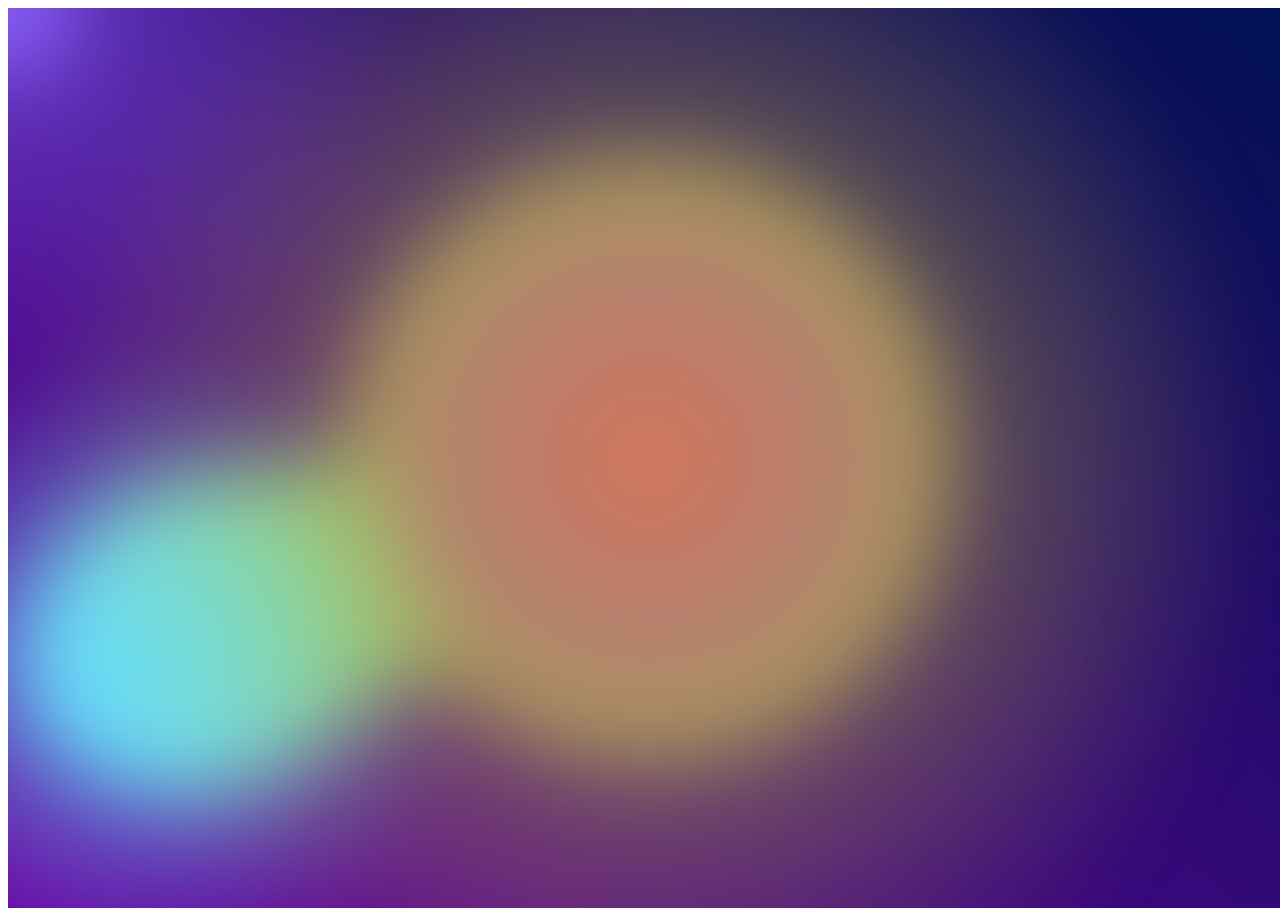
<file: cv.html>
<!DOCTYPE html>
<html lang="en">
<head>
    <meta charset="UTF-8">
    <meta name="viewport" content="width=device-width, initial-scale=1.0">
    <title>Document</title>
    <link rel="stylesheet" href="./assets/css/bg.css">
</head>
<body>
     <div class="gradient-bg">
    <svg xmlns="http://www.w3.org/2000/svg">
      <defs>
        <filter id="goo">
          <feGaussianBlur in="SourceGraphic" stdDeviation="10" result="blur" />
          <feColorMatrix in="blur" mode="matrix" values="1 0 0 0 0  0 1 0 0 0  0 0 1 0 0  0 0 0 18 -8" result="goo" />
          <feBlend in="SourceGraphic" in2="goo" />
        </filter>
      </defs>
    </svg>
    <div class="gradients-container">
      <div class="g1"></div>
      <div class="g2"></div>
      <div class="g3"></div>
      <div class="g4"></div>
      <div class="g5"></div>
      <div class="interactive"></div>
    </div>
  </div>
</body>
</html>
</file>
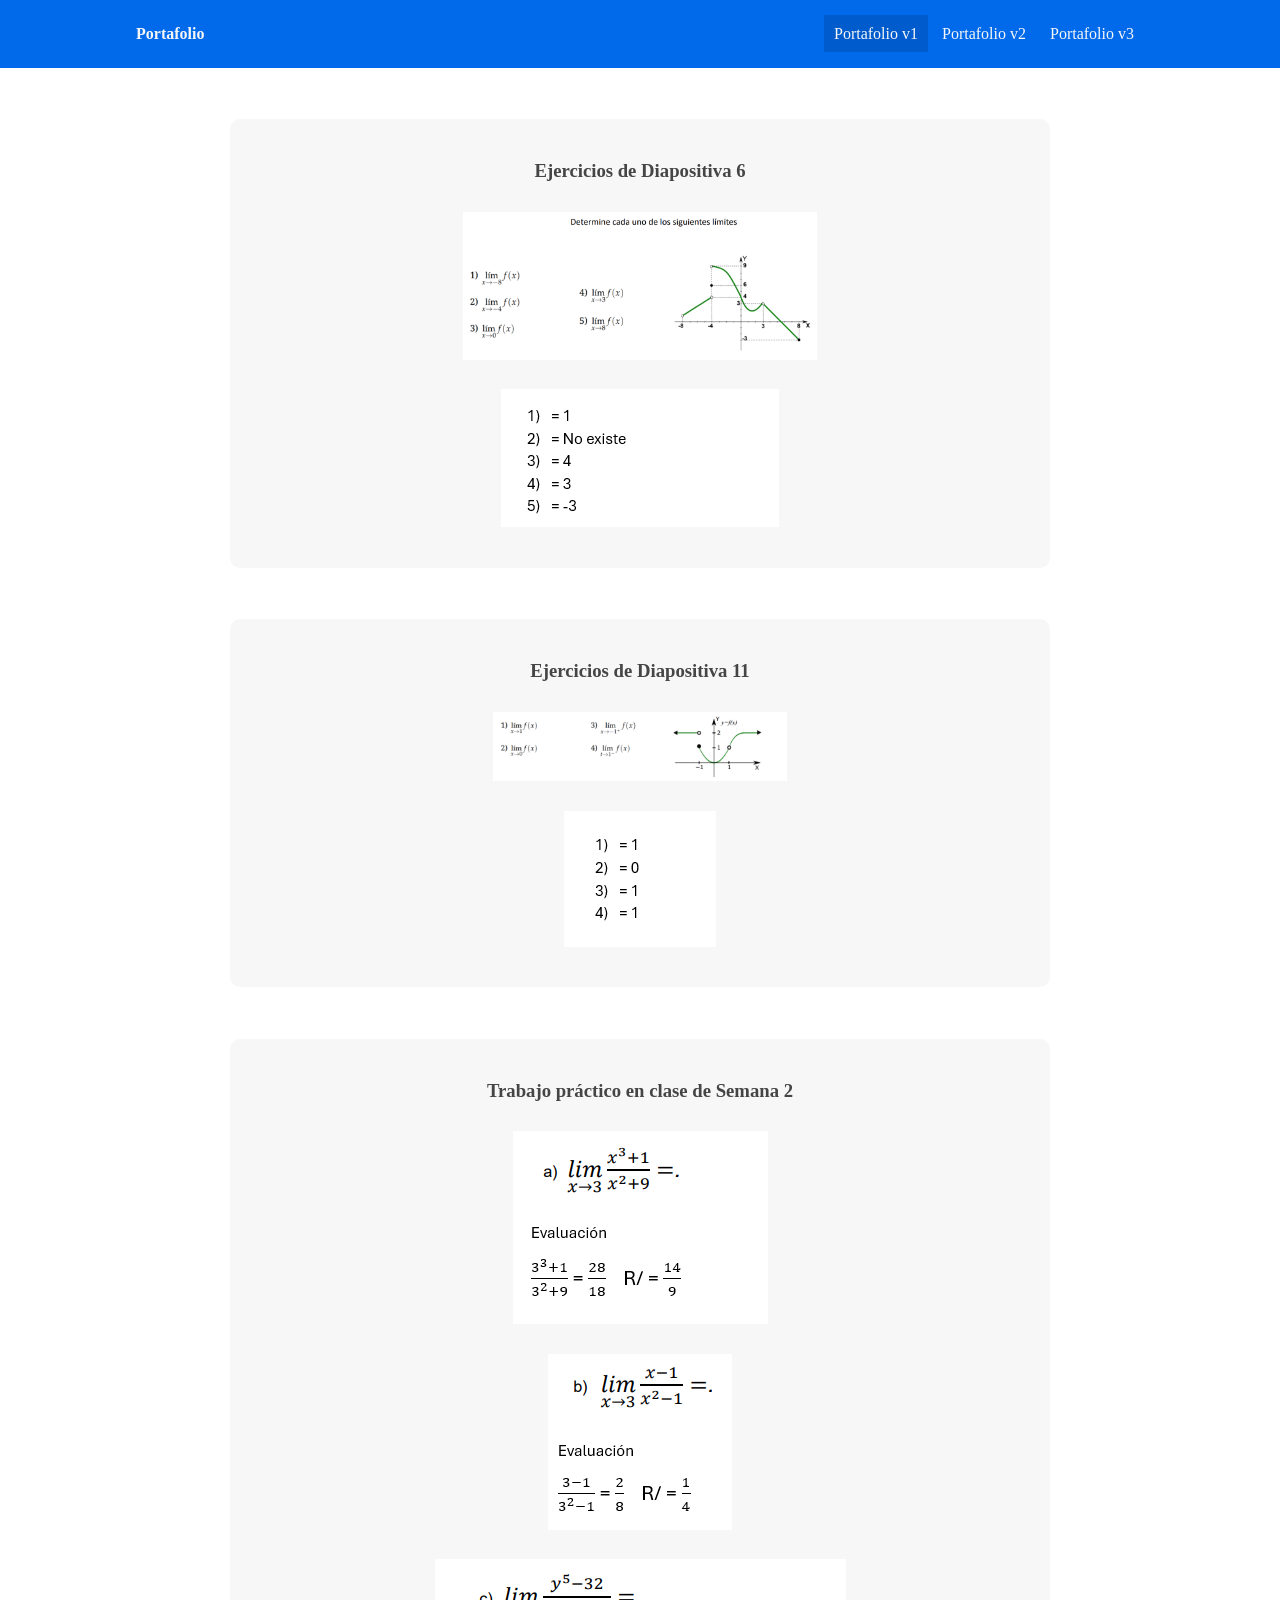
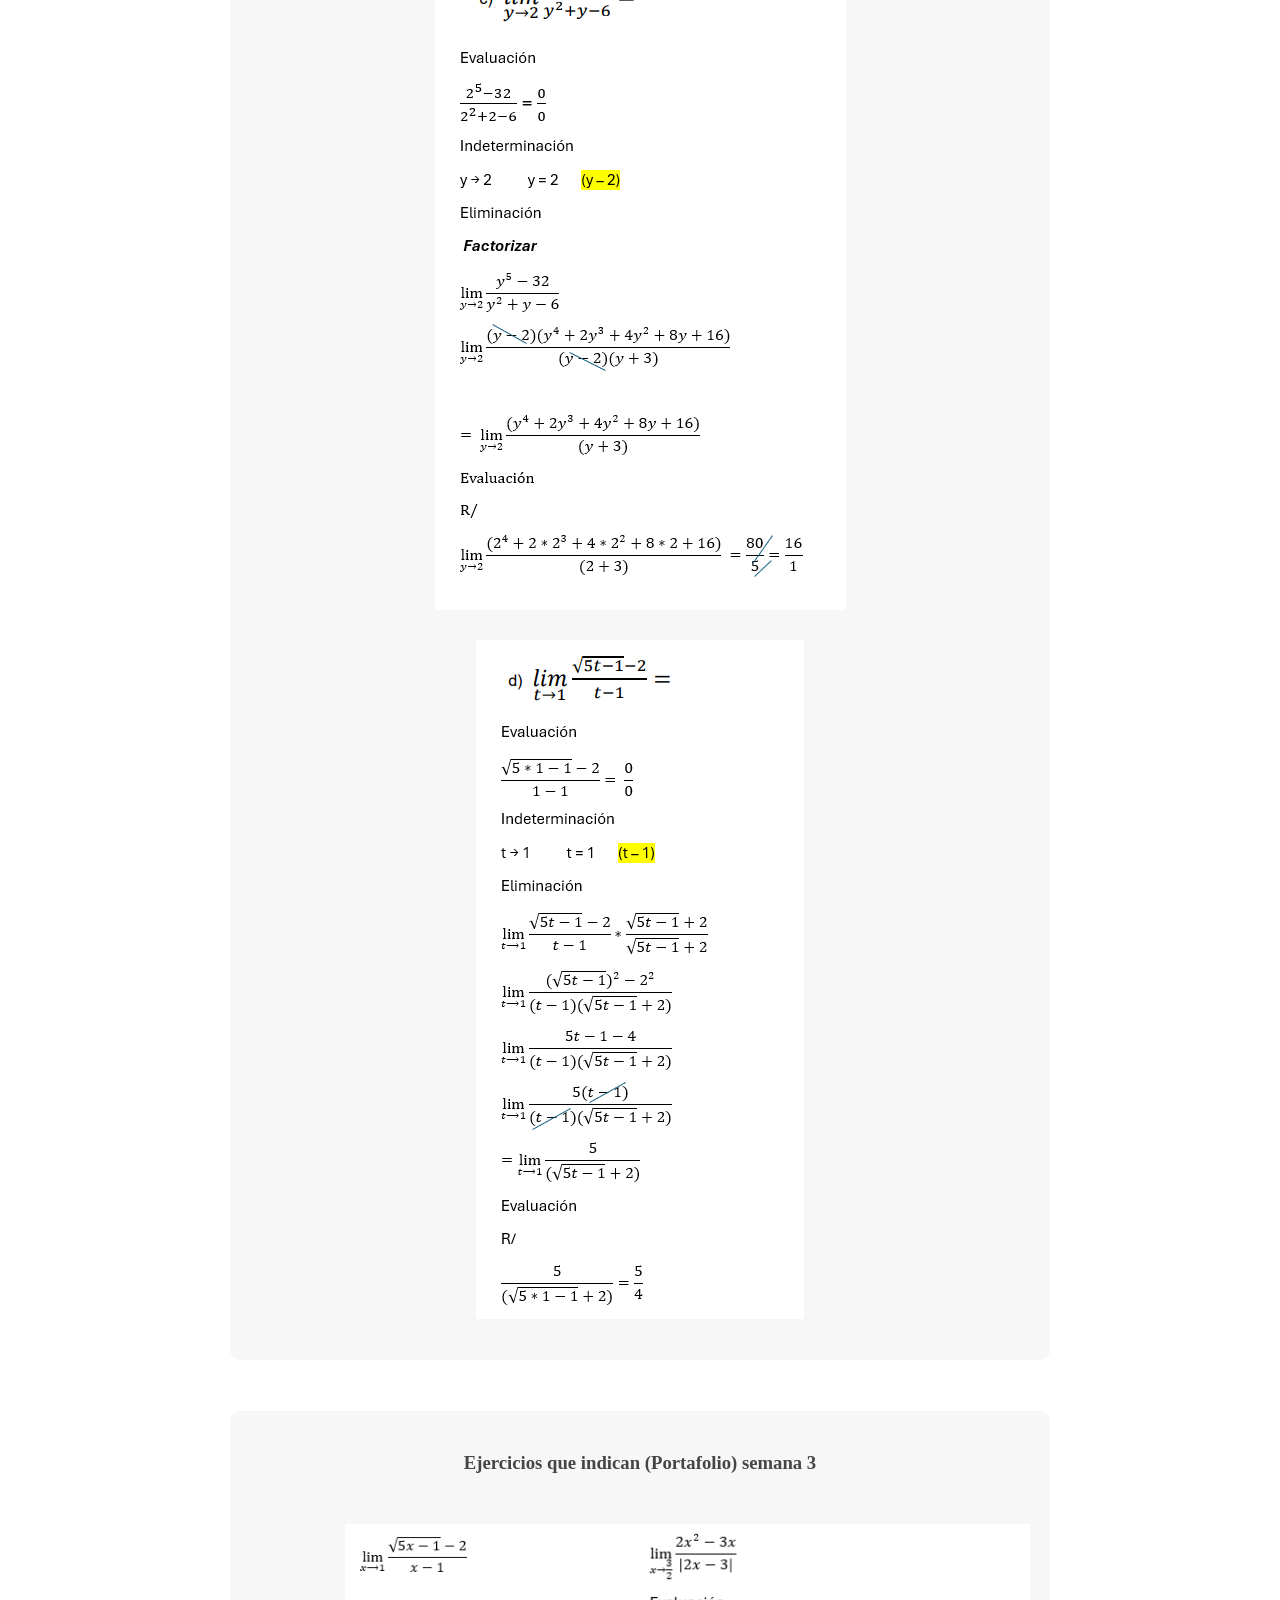
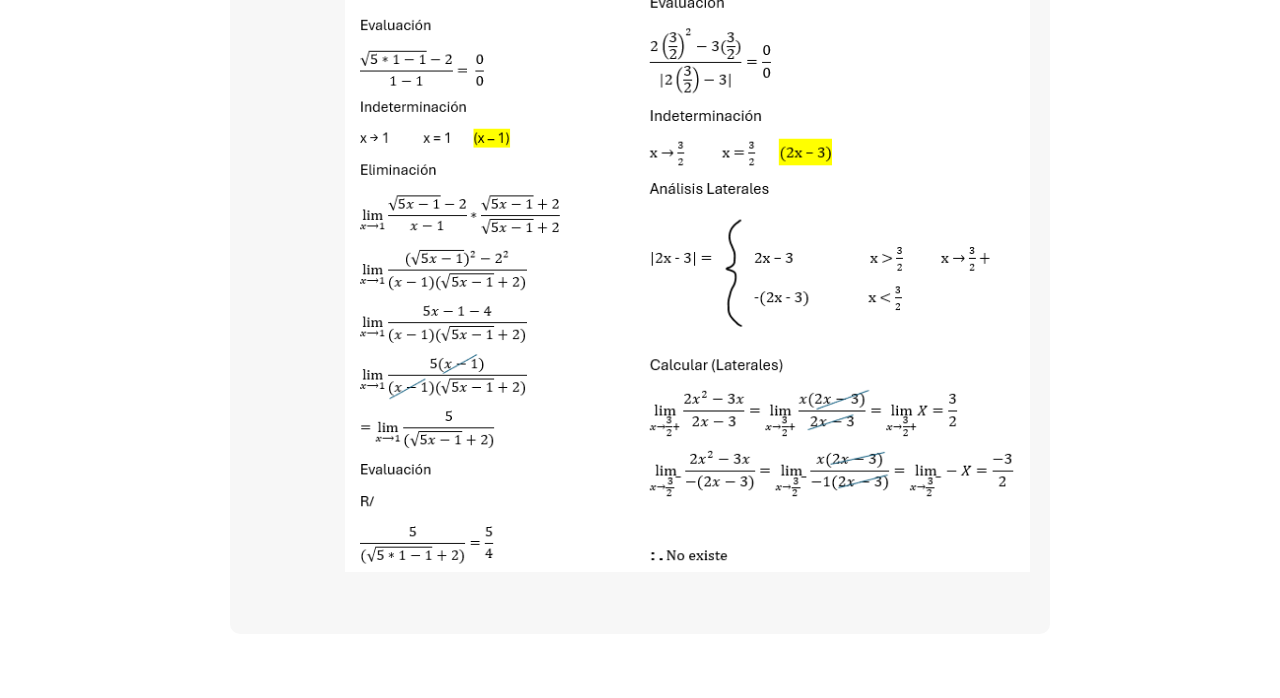
<file: portafoliov1.html>
<!DOCTYPE html>
<html lang="en">
<head>
    <meta charset="UTF-8">
    <meta name="viewport" content="width=device-width, initial-scale=1.0">
    <title>Portafolio Calculo</title>
    <link rel="stylesheet" href="style.css">
    <link rel="stylesheet" href="portafoliov1.css">
</head>
<body>
    <div class="navbar">
        <a href="index.html" class="title">Portafolio</a>
        <div class="nav-menu">
            <a href="portafoliov1.html" class="nav-option active">Portafolio v1</a>
            <a href="portafoliov2.html" class="nav-option">Portafolio v2</a>
            <a href="portafoliov3.html" class="nav-option">Portafolio v3</a>
        </div>
    </div>
    <div class="main">
        <div class="activities">
            <div class="activity ">
                <h3>Ejercicios de Diapositiva 6</h3>
                <div class="activity-img">
                    <img src="./img/diapositiva6.png" alt="" width="60%">
                    <img src="./img/diapositva6R.png" alt="">
                </div>
            </div>
            <div class="activity ">
                <h3>Ejercicios de Diapositiva 11</h3>
                <div class="activity-img">
                    <img src="./img/diapositiva11.png" alt="" width="50%">
                    <img src="./img/diapositiva11R.png" alt="" >
                </div>
            </div>
            <div class="activity ">
                <h3>Trabajo práctico en clase de Semana 2 </h3>
                <div class="activity-img">
                    <img src="./img/a.png" alt="">
                    <img src="./img/b.png" alt="">
                    <img src="./img/c.png" alt="">
                    <img src="./img/d.png" alt="">
                </div>
                
            </div>
            <div class="activity">
                <h3>Ejercicios que indican (Portafolio) semana 3</h3>
                <div class="activity-img semana3">
                    <img src="./img/semana3.png" alt="" height="90%">
                    <img src="./img/semana3.1.png" alt="" height="90%">
                </div>
            </div>
        </div>
    </div>
    <div class="footer"></div>
</body>
</html>
</file>
<file: assets/css/bg.css>
.text-container {
  z-index: 100;
  width: 100vw;
  height: 100vh;
  display: flex;
  position: absolute;
  top: 0;
  left: 0;
  justify-content: center;
  align-items: center;
  font-size: 96px;
  color: white;
  opacity: 0.8;
  -webkit-user-select: none;
     -moz-user-select: none;
          user-select: none;
  text-shadow: 1px 1px rgba(0, 0, 0, 0.1);
}

:root {
  --color-bg1: rgb(108, 0, 162);
  --color-bg2: rgb(0, 17, 82);
  --color1: 18, 113, 255;
  --color2: 221, 74, 255;
  --color3: 100, 220, 255;
  --color4: 200, 50, 50;
  --color5: 180, 180, 50;
  --color-interactive: 140, 100, 255;
  --circle-size: 80%;
  --blending: hard-light;
}

@keyframes moveInCircle {
  0% {
    transform: rotate(0deg);
  }
  50% {
    transform: rotate(180deg);
  }
  100% {
    transform: rotate(360deg);
  }
}
@keyframes moveVertical {
  0% {
    transform: translateY(-50%);
  }
  50% {
    transform: translateY(50%);
  }
  100% {
    transform: translateY(-50%);
  }
}
@keyframes moveHorizontal {
  0% {
    transform: translateX(-50%) translateY(-10%);
  }
  50% {
    transform: translateX(50%) translateY(10%);
  }
  100% {
    transform: translateX(-50%) translateY(-10%);
  }
}
.gradient-bg {
  width: 100vw;
  height: 100vh;
  position: relative;
  overflow: hidden;
  background: linear-gradient(40deg, var(--color-bg1), var(--color-bg2));
  top: 0;
  left: 0;
}
.gradient-bg svg {
  position: fixed;
  top: 0;
  left: 0;
  width: 0;
  height: 0;
}
.gradient-bg .gradients-container {
  filter: url(#goo) blur(40px);
  width: 100%;
  height: 100%;
}
.gradient-bg .g1 {
  position: absolute;
  background: radial-gradient(circle at center, rgba(var(--color1), 0.8) 0, rgba(var(--color1), 0) 50%) no-repeat;
  mix-blend-mode: var(--blending);
  width: var(--circle-size);
  height: var(--circle-size);
  top: calc(50% - var(--circle-size) / 2);
  left: calc(50% - var(--circle-size) / 2);
  transform-origin: center center;
  animation: moveVertical 30s ease infinite;
  opacity: 1;
}
.gradient-bg .g2 {
  position: absolute;
  background: radial-gradient(circle at center, rgba(var(--color2), 0.8) 0, rgba(var(--color2), 0) 50%) no-repeat;
  mix-blend-mode: var(--blending);
  width: var(--circle-size);
  height: var(--circle-size);
  top: calc(50% - var(--circle-size) / 2);
  left: calc(50% - var(--circle-size) / 2);
  transform-origin: calc(50% - 400px);
  animation: moveInCircle 20s reverse infinite;
  opacity: 1;
}
.gradient-bg .g3 {
  position: absolute;
  background: radial-gradient(circle at center, rgba(var(--color3), 0.8) 0, rgba(var(--color3), 0) 50%) no-repeat;
  mix-blend-mode: var(--blending);
  width: var(--circle-size);
  height: var(--circle-size);
  top: calc(50% - var(--circle-size) / 2 + 200px);
  left: calc(50% - var(--circle-size) / 2 - 500px);
  transform-origin: calc(50% + 400px);
  animation: moveInCircle 40s linear infinite;
  opacity: 1;
}
.gradient-bg .g4 {
  position: absolute;
  background: radial-gradient(circle at center, rgba(var(--color4), 0.8) 0, rgba(var(--color4), 0) 50%) no-repeat;
  mix-blend-mode: var(--blending);
  width: var(--circle-size);
  height: var(--circle-size);
  top: calc(50% - var(--circle-size) / 2);
  left: calc(50% - var(--circle-size) / 2);
  transform-origin: calc(50% - 200px);
  animation: moveHorizontal 40s ease infinite;
  opacity: 0.7;
}
.gradient-bg .g5 {
  position: absolute;
  background: radial-gradient(circle at center, rgba(var(--color5), 0.8) 0, rgba(var(--color5), 0) 50%) no-repeat;
  mix-blend-mode: var(--blending);
  width: calc(var(--circle-size) * 2);
  height: calc(var(--circle-size) * 2);
  top: calc(50% - var(--circle-size));
  left: calc(50% - var(--circle-size));
  transform-origin: calc(50% - 800px) calc(50% + 200px);
  animation: moveInCircle 20s ease infinite;
  opacity: 1;
}
.gradient-bg .interactive {
  position: absolute;
  background: radial-gradient(circle at center, rgba(var(--color-interactive), 0.8) 0, rgba(var(--color-interactive), 0) 50%) no-repeat;
  mix-blend-mode: var(--blending);
  width: 100%;
  height: 100%;
  top: -50%;
  left: -50%;
  opacity: 0.7;
}/*# sourceMappingURL=bg.css.map */
</file>
<file: style.css>
* {
    box-sizing: border-box;
    margin: 0;
    padding: 0;
}

body {
    font-family:Georgia, 'Times New Roman', Times, serif;
    font-size: 16px;
}

body a {
    text-decoration: none;
    color: #f7f7f7
}

/*navbar*/

.active{
    background-color: #005ccc;
}

.navbar {
    background-color: #006AEA;
    padding: 25px 10px;
    display: flex;
    flex-direction: row;
    flex-wrap: wrap;
    justify-content: space-between;
}

.title {
    font-weight: bolder;
    padding-left: 10%;
}

.nav-menu {
    /*border: 1px solid #fff;*/
    padding-right: 10%;
}

.nav-option {
    /* border: 1px solid #fff;*/
    padding: 10px;
}

.nav-option:hover {
    color: #002e66;
    border-bottom: 3px solid #002e66;
    background-color: transparent !important;
}

/*main*/

.main {
    display: flex;
    flex-direction: row;
    flex-wrap: wrap;
    width: 100%;
}

.section-left {
    margin-top: 10vw;
    width: 50%;
    padding: 0 10%;
    display: flex;
    flex-direction: column;
    justify-content: space-around;
}

.section-right {
    width: 50%;
    margin-top: 10vw;
}

.section-right h1 {
    font-size: 40px;
    margin-bottom: 5vw;
    color: #006AEA;
}

.section-right div{
    width: 90%;
}

.main-img {
    width: 70%;
    margin-right: 10px;
}

.section-left h2{
   font-size: 45px;
   color: #232323;
}

.section-left h4, p{
  color:#232323;
  margin: 10px 0;
}

.section-left h4{
    border-bottom: 3px solid #006AEA;
    font-size: 18px;
}

.button-landing{
    background-color: #006AEA;
    border: none;
    padding: 15px;
}

.button-landing a{
    padding: 15px;
}

@media only screen and (max-width: 600px) {
    .section-left, .section-right{
        width: 100%;
    }
    .section-right {
        text-align: center;
    }
    .navbar{
        flex-direction: column;
        align-items: center;
    }
    .title {
        font-weight: bolder;
        padding-left: 0;
        padding-bottom: 5%;
    }
    .nav-menu {
        padding-right: 0;
    }
    
}
</file>
<file: portafoliov1.css>
.main{
    /*height: 100vw;*/
    display: flex;
    justify-content: center;
    padding-bottom: 5%;
}
.activities{
   /* border: 1px solid black;*/
    width: 80%;
    display: flex;
    flex-direction: column;
    flex-wrap: wrap;
    justify-content: center;
    align-items: center;
    
}
.activity{
    display: flex;
    flex-direction: column;
    align-items: center;
   /* border: 1px solid black;*/
    width: 80%;
    background-color: #f7f7f7;
    height: auto;
    margin-top: 5%;
    padding: 4%;
    border-radius: 10px;
    text-align: center;
}

.activity h3{
    color: #454545;
}

.activity img{
    margin-top: 5%;
}

.activity-img{
    width: 80%;
    display: flex;
    flex-direction: column;
    align-items: center;
}

.semana3{
    flex-direction: row;
    justify-content: space-between;
}



@media only screen and (max-width: 600px) {
    .activity{
        width: 95%;
    }
    .activity-img img{
        width: 90% !important;
    }
    .semana3{
        flex-direction: column;
    }
}
</file>
